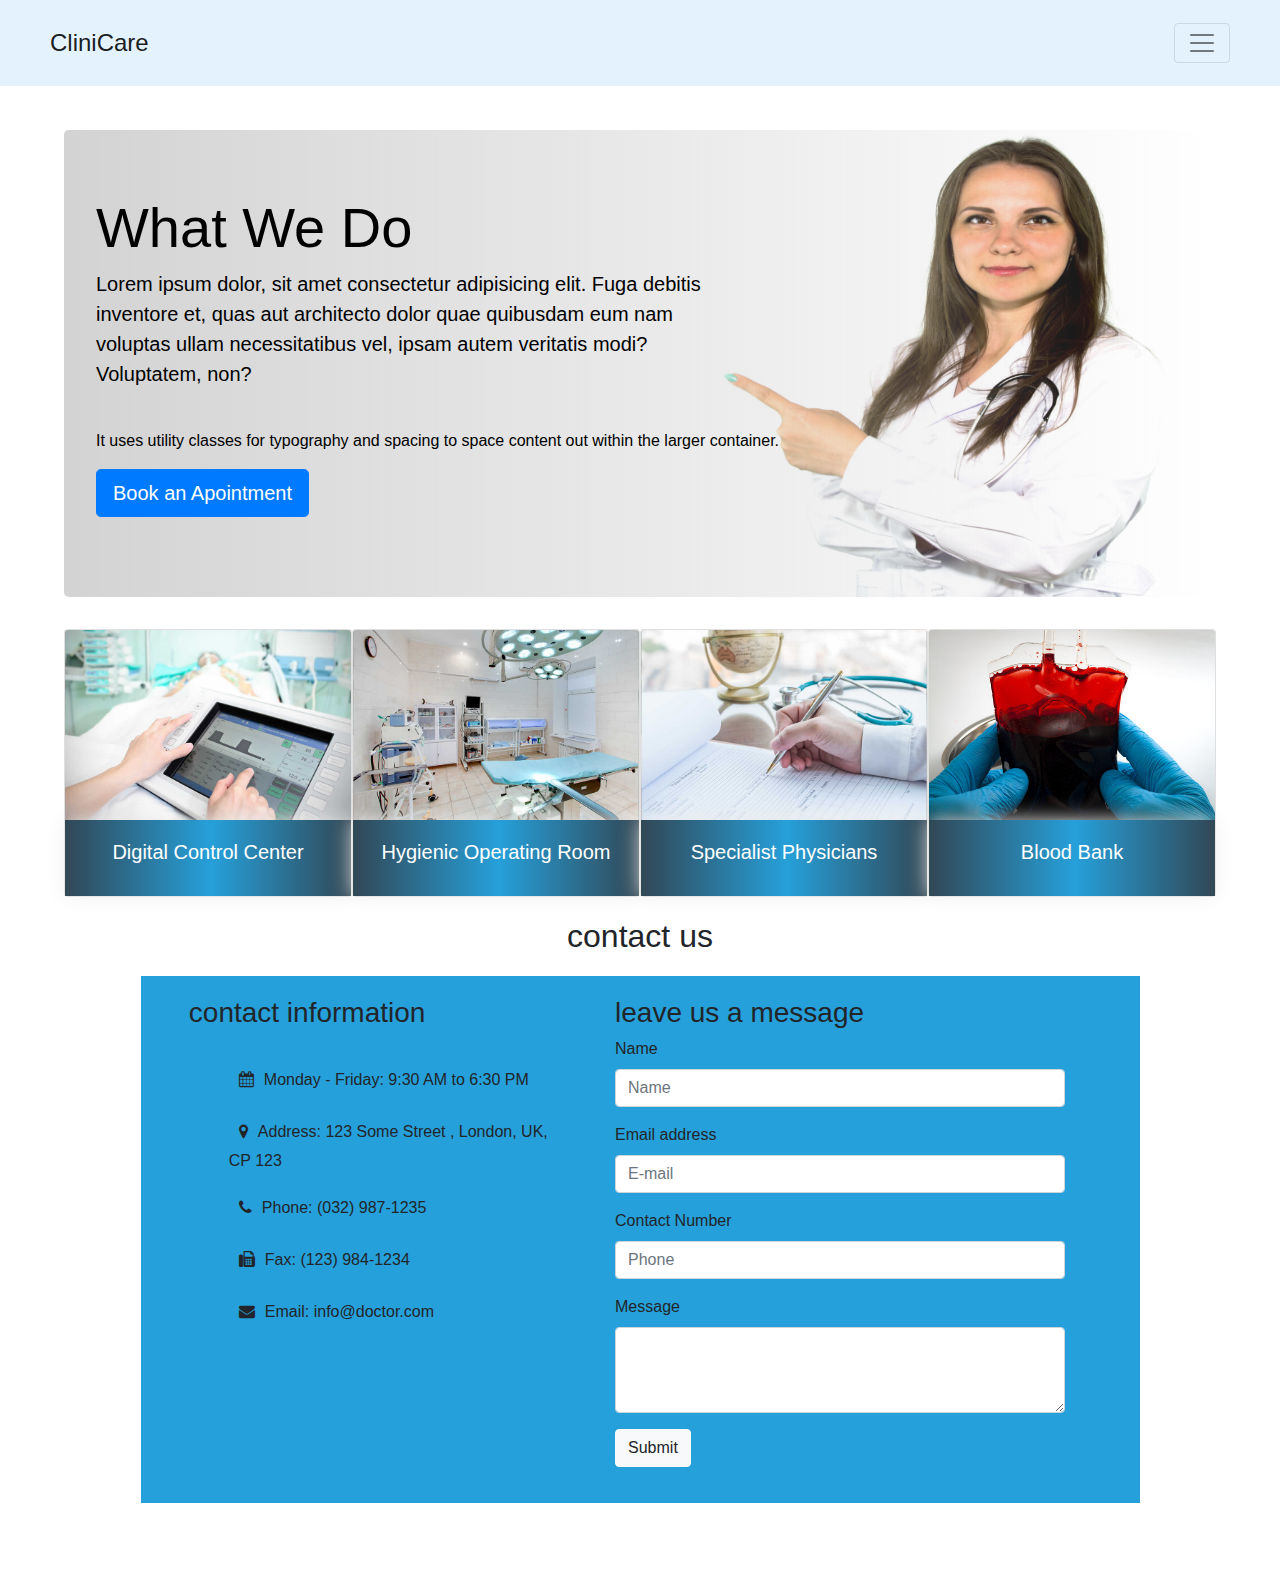
<file: index.html>
<html lang="en">

<head>
    <meta charset="UTF-8">
    <meta http-equiv="X-UA-Compatible" content="IE=edge">
    <meta name="viewport" content="width=device-width, initial-scale=1.0">
    <link rel="stylesheet" href="https://maxcdn.bootstrapcdn.com/bootstrap/4.0.0/css/bootstrap.min.css"
        integrity="sha384-Gn5384xqQ1aoWXA+058RXPxPg6fy4IWvTNh0E263XmFcJlSAwiGgFAW/dAiS6JXm" crossorigin="anonymous">
    <script src="https://code.jquery.com/jquery-3.2.1.slim.min.js"
        integrity="sha384-KJ3o2DKtIkvYIK3UENzmM7KCkRr/rE9/Qpg6aAZGJwFDMVNA/GpGFF93hXpG5KkN"
        crossorigin="anonymous"></script>
    <script src="https://cdnjs.cloudflare.com/ajax/libs/popper.js/1.12.9/umd/popper.min.js"
        integrity="sha384-ApNbgh9B+Y1QKtv3Rn7W3mgPxhU9K/ScQsAP7hUibX39j7fakFPskvXusvfa0b4Q"
        crossorigin="anonymous"></script>
    <script src="https://maxcdn.bootstrapcdn.com/bootstrap/4.0.0/js/bootstrap.min.js"
        integrity="sha384-JZR6Spejh4U02d8jOt6vLEHfe/JQGiRRSQQxSfFWpi1MquVdAyjUar5+76PVCmYl"
        crossorigin="anonymous"></script>
    <link rel="stylesheet" href="https://cdnjs.cloudflare.com/ajax/libs/font-awesome/4.7.0/css/font-awesome.min.css">
    <link rel="stylesheet" href="css/style.css">
</head>
<style>
    .cards {
        width: 100%;
        margin: auto;
        display: flex;
        justify-content: space-around;
    }

    @media only screen and (max-width: 700px) {
        .cards {
            flex-flow: column;
            width: 100vw;
            align-items: center;
        }

        .contact-caption {
            flex-flow: column;
            width: 100%;
            justify-content: space-around;
        }

        .card {
            margin-bottom: 20px;
        }
    }

    @media only screen and (max-width: 500px) {
        .jumbotron {
            background: linear-gradient(to right, lightgray, transparent);

        }
    }
</style>

<body>
    <nav class="navbar navbar-light" style="background-color: #e3f2fd; padding:20px 50px ;">
        <a class="navbar-brand" style="font-size: 1.5rem !important;" href="index.html">CliniCare</a>
        <button class="navbar-toggler" type="button" data-toggle="collapse" data-target="#navbarNav"
            aria-controls="navbarNav" aria-expanded="false" aria-label="Toggle navigation">
            <span class="navbar-toggler-icon"></span>
        </button>
        <div class="collapse navbar-collapse" id="navbarNav">
            <ul class="navbar-nav" style="font-size: 1.3rem !important;">
                <li class="nav-item">
                    <a class="nav-link active" href="index.html">Home</a>
                </li>
                <li class="nav-item">
                    <a class="nav-link" href="login.html">Login</a>
                </li>
            </ul>
        </div>
    </nav>
    <br />
    <div class="about">
        <div class="jumbotron">
            <h1 class="display-4">What We Do</h1>
            <p class="lead" id="sub-head">Lorem ipsum dolor, sit amet consectetur adipisicing elit. Fuga debitis
                inventore et, quas aut architecto dolor quae quibusdam eum nam voluptas ullam necessitatibus vel, ipsam
                autem veritatis modi? Voluptatem, non?</p><br />
            <p>It uses utility classes for typography and spacing to space content out within the larger container.</p>
            <p class="lead">
                <a class="btn btn-primary btn-lg" href="patient-login.html" role="button">Book an Apointment</a>
            </p>
        </div>
        <div class="cards">
            <div class="card" style="width: 18rem;">
                <img class="card-img-top" src="images/about-1.jpg" alt="Card image cap">
                <div class="card-body card-body-style">
                    <h5 class="card-title">Digital Control Center</h5>
                </div>
            </div>

            <div class="card" style="width: 18rem;">
                <img class="card-img-top" src="images/about-2.jpg" alt="Children Specialist">
                <div class="card-body card-body-style">
                    <h5 class="card-title">Hygienic Operating Room</h5>
                </div>
            </div>
            <div class="card" style="width: 18rem;">
                <img class="card-img-top" src="images/about-3.jpg" alt="Card image cap">
                <div class="card-body card-body-style">
                    <h5 class="card-title">Specialist Physicians</h5>
                </div>
            </div>
            <div class="card" style="width: 18rem;">
                <img class="card-img-top" src="images/about-4.jpg" alt="Card image cap">
                <div class="card-body card-body-style">
                    <h5 class="card-title">Blood Bank</h5>
                </div>
            </div>
        </div>
    </div>
    <section class="contact">
        <div class="container">
            <h2 style="text-align: center; margin:20px;">contact us</h2>
            <div class="contact-caption clearfix">
                <div class="col-md-5 contact-info text-left">
                    <h3>contact information</h3><br />
                    <div class="info-detail">
                        <ul>
                            <li><i class="fa fa-calendar"></i><span>Monday - Friday:</span> 9:30 AM to 6:30 PM</li>
                        </ul>
                        <ul>
                            <li><i class="fa fa-map-marker"></i><span>Address:</span> 123 Some Street , London, UK, CP
                                123</li>
                        </ul>
                        <ul>
                            <li><i class="fa fa-phone"></i><span>Phone:</span> (032) 987-1235</li>
                        </ul>
                        <ul>
                            <li><i class="fa fa-fax"></i><span>Fax:</span> (123) 984-1234</li>
                        </ul>
                        <ul>
                            <li><i class="fa fa-envelope"></i><span>Email:</span> info@doctor.com</li>
                        </ul>
                    </div>
                </div>
                <div class="col-md-6 col-md-offset-1 contact-form">
                    <h3>leave us a message</h3>

                    <form>
                        <div class="form-group">
                            <label for="name">Name</label>
                            <input type="text" class="form-control" id="name" placeholder="Name">
                        </div>
                        <div class="form-group">
                            <label for="mail-id">Email address</label>
                            <input type="email" class="form-control" id="mail-id" placeholder="E-mail">
                        </div>
                        <div class="form-group">
                            <label for="phone">Contact Number </label>
                            <input type="number" class="form-control" id="phone" placeholder="Phone">
                        </div>
                        <div class="form-group">
                            <label for="msg">Message</label>
                            <textarea class="form-control" id="msg" rows="3"></textarea>
                        </div>
                        <button type="submit" class="btn btn-light">Submit</button>
                    </form>
                </div>
            </div>
    </section>
    <br /><br /><br />
</body>

</html>
</file>
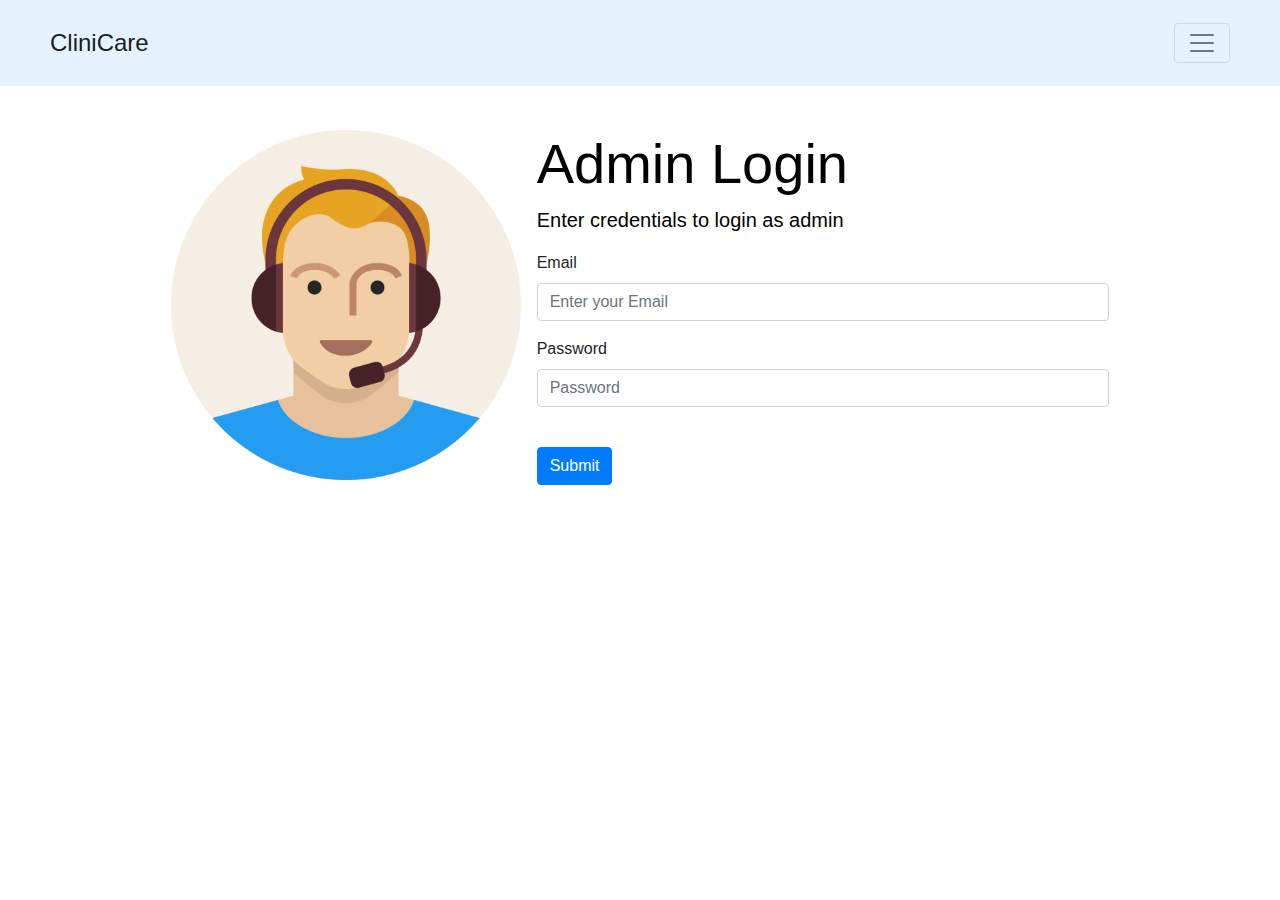
<file: admin-login.html>
<html lang="en">

<head>
    <meta charset="UTF-8">
    <meta http-equiv="X-UA-Compatible" content="IE=edge">
    <meta name="viewport" content="width=device-width, initial-scale=1.0">
    <link rel="stylesheet" href="https://maxcdn.bootstrapcdn.com/bootstrap/4.0.0/css/bootstrap.min.css"
        integrity="sha384-Gn5384xqQ1aoWXA+058RXPxPg6fy4IWvTNh0E263XmFcJlSAwiGgFAW/dAiS6JXm" crossorigin="anonymous">
    <script src="https://code.jquery.com/jquery-3.2.1.slim.min.js"
        integrity="sha384-KJ3o2DKtIkvYIK3UENzmM7KCkRr/rE9/Qpg6aAZGJwFDMVNA/GpGFF93hXpG5KkN"
        crossorigin="anonymous"></script>
    <script src="https://cdnjs.cloudflare.com/ajax/libs/popper.js/1.12.9/umd/popper.min.js"
        integrity="sha384-ApNbgh9B+Y1QKtv3Rn7W3mgPxhU9K/ScQsAP7hUibX39j7fakFPskvXusvfa0b4Q"
        crossorigin="anonymous"></script>
    <script src="https://maxcdn.bootstrapcdn.com/bootstrap/4.0.0/js/bootstrap.min.js"
        integrity="sha384-JZR6Spejh4U02d8jOt6vLEHfe/JQGiRRSQQxSfFWpi1MquVdAyjUar5+76PVCmYl"
        crossorigin="anonymous"></script>
    <link rel="stylesheet" href="https://cdnjs.cloudflare.com/ajax/libs/font-awesome/4.7.0/css/font-awesome.min.css">
    <link rel="stylesheet" href="css/style.css">
</head>
<style>
    @media only screen and (max-width: 600px) {
        .admin-form-container {
            flex-flow: column;
            align-items: center;
        }

        #admin-img>img {
            width: 250px;
        }

        .display-4 {
            font-size: 50px;
            margin-top: 20px;
        }

        .admin-form-jumbotron {
            width: 100%;
        }

    }
</style>

<body>
    <nav class="navbar navbar-light" style="background-color: #e3f2fd; padding:20px 50px ;">
        <a class="navbar-brand" style="font-size: 1.5rem !important;" href="index.html">CliniCare</a>
        <button class="navbar-toggler" type="button" data-toggle="collapse" data-target="#navbarNav"
            aria-controls="navbarNav" aria-expanded="false" aria-label="Toggle navigation">
            <span class="navbar-toggler-icon"></span>
        </button>
        <div class="collapse navbar-collapse" id="navbarNav">
            <ul class="navbar-nav" style="font-size: 1.3rem !important;">
                <li class="nav-item">
                    <a class="nav-link" href="index.html">Home</a>
                </li>
                <li class="nav-item">
                    <a class="nav-link active" href="login.html">Login</a>
                </li>
            </ul>
        </div>
    </nav>
    <br>
    <div class="jumbotron jumbotron-fluid admin-form-jumbotron">
        <div class="container admin-form-container">
            <div id="admin-img">
                <img src="images/adminpropic.png" alt="admin image">
            </div>
            <div id="form-data">
                <h1 class="display-4">Admin Login</h1>
                <p class="lead">Enter credentials to login as admin</p>
                <form>
                    <div class="form-group">
                        <label for="email">Email</label>
                        <input type="email" class="form-control" id="email" aria-describedby="emailHelp"
                            placeholder="Enter your Email">
                    </div>
                    <div class="form-group">
                        <label for="pass">Password</label>
                        <input type="password" class="form-control" id="pass" placeholder="Password">
                    </div><br />
                    <button type="submit" class="btn btn-primary">Submit</button>
                </form>
            </div>
        </div>
    </div>
</body>

</html>
</file>
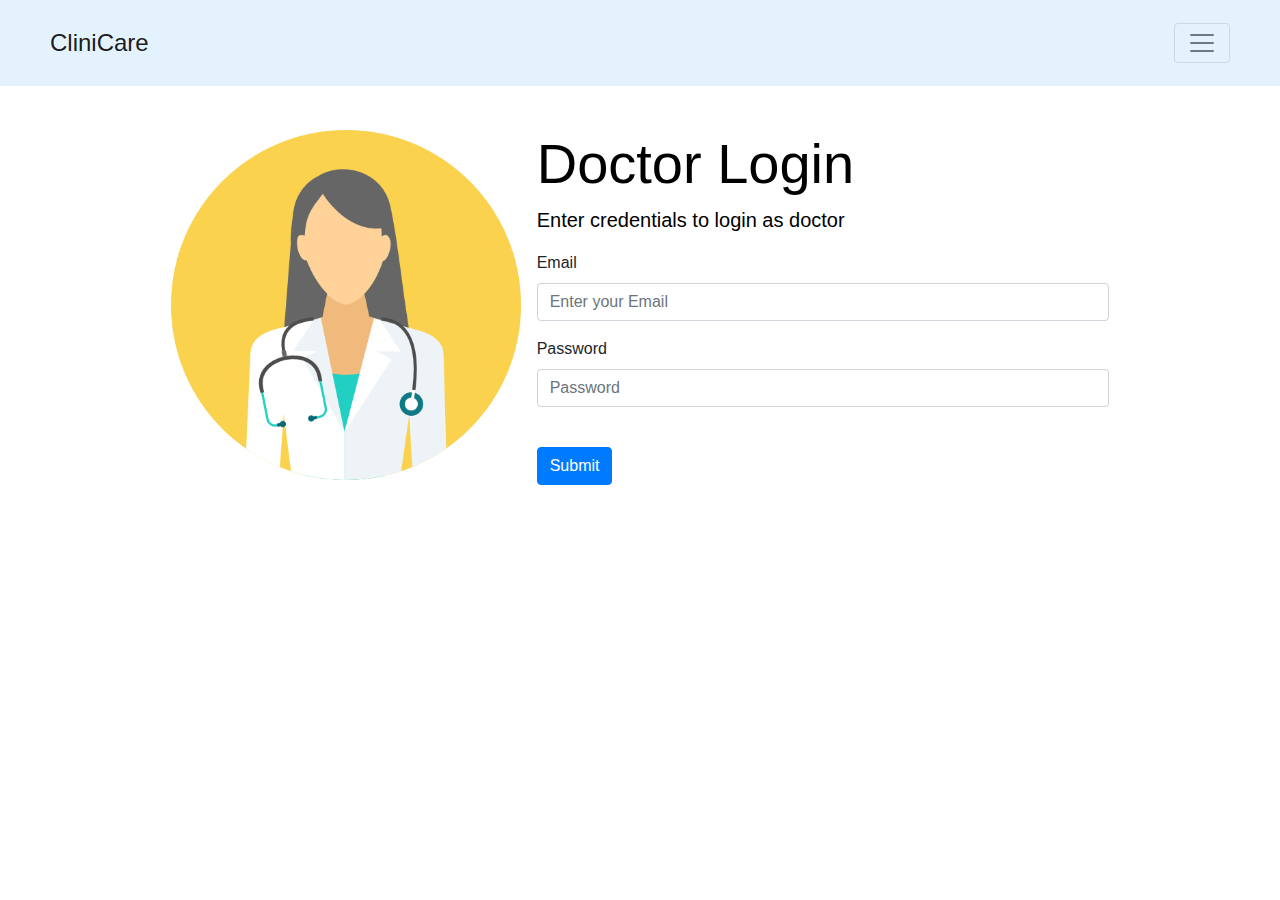
<file: doctor-login.html>
<html lang="en">

<head>
    <meta charset="UTF-8">
    <meta http-equiv="X-UA-Compatible" content="IE=edge">
    <meta name="viewport" content="width=device-width, initial-scale=1.0">
    <link rel="stylesheet" href="https://maxcdn.bootstrapcdn.com/bootstrap/4.0.0/css/bootstrap.min.css"
        integrity="sha384-Gn5384xqQ1aoWXA+058RXPxPg6fy4IWvTNh0E263XmFcJlSAwiGgFAW/dAiS6JXm" crossorigin="anonymous">
    <script src="https://code.jquery.com/jquery-3.2.1.slim.min.js"
        integrity="sha384-KJ3o2DKtIkvYIK3UENzmM7KCkRr/rE9/Qpg6aAZGJwFDMVNA/GpGFF93hXpG5KkN"
        crossorigin="anonymous"></script>
    <script src="https://cdnjs.cloudflare.com/ajax/libs/popper.js/1.12.9/umd/popper.min.js"
        integrity="sha384-ApNbgh9B+Y1QKtv3Rn7W3mgPxhU9K/ScQsAP7hUibX39j7fakFPskvXusvfa0b4Q"
        crossorigin="anonymous"></script>
    <script src="https://maxcdn.bootstrapcdn.com/bootstrap/4.0.0/js/bootstrap.min.js"
        integrity="sha384-JZR6Spejh4U02d8jOt6vLEHfe/JQGiRRSQQxSfFWpi1MquVdAyjUar5+76PVCmYl"
        crossorigin="anonymous"></script>
    <link rel="stylesheet" href="https://cdnjs.cloudflare.com/ajax/libs/font-awesome/4.7.0/css/font-awesome.min.css">
    <link rel="stylesheet" href="css/style.css">
</head>
<style>
    @media only screen and (max-width: 600px) {
        .admin-form-container {
            flex-flow: column;
            align-items: center;
        }

        #admin-img>img {
            width: 250px;
        }

        .display-4 {
            font-size: 50px;
            margin-top: 20px;
        }

        .admin-form-jumbotron {
            width: 100%;
        }

    }
</style>

<body>
    <nav class="navbar navbar-light" style="background-color: #e3f2fd; padding:20px 50px ;">
        <a class="navbar-brand" style="font-size: 1.5rem !important;" href="index.html">CliniCare</a>
        <button class="navbar-toggler" type="button" data-toggle="collapse" data-target="#navbarNav"
            aria-controls="navbarNav" aria-expanded="false" aria-label="Toggle navigation">
            <span class="navbar-toggler-icon"></span>
        </button>
        <div class="collapse navbar-collapse" id="navbarNav">
            <ul class="navbar-nav" style="font-size: 1.3rem !important;">
                <li class="nav-item">
                    <a class="nav-link" href="index.html">Home</a>
                </li>
                <li class="nav-item">
                    <a class="nav-link active" href="login.html">Login</a>
                </li>
            </ul>
        </div>
    </nav>
    <br>
    <div class="jumbotron jumbotron-fluid admin-form-jumbotron">
        <div class="container admin-form-container">
            <div id="admin-img">
                <img src="images/doctor-login.png" alt="doctor png" />
            </div>
            <div id="form-data">
                <h1 class="display-4">Doctor Login</h1>
                <p class="lead">Enter credentials to login as doctor</p>
                <form>
                    <div class="form-group">
                        <label for="email">Email</label>
                        <input type="email" class="form-control" id="email" aria-describedby="emailHelp"
                            placeholder="Enter your Email">
                    </div>
                    <div class="form-group">
                        <label for="pass">Password</label>
                        <input type="password" class="form-control" id="pass" placeholder="Password">
                    </div><br />
                    <button type="submit" class="btn btn-primary">Submit</button>
                </form>
            </div>
        </div>
    </div>
</body>

</html>
</file>
<file: css/style.css>
.about {
  width: 90%;
  margin: 20px auto;
}
.jumbotron {
  background: linear-gradient(to right, lightgray, transparent),
    url("../images/about-bg5.jpg") no-repeat center center;
  -webkit-background-size: 100% 100%;
  -moz-background-size: 100% 100%;
  -o-background-size: 100% 100%;
  background-size: 100% 100%;
}

h1,
p {
  color: black;
}

#sub-head {
  width: 60%;
}

.card-title {
  text-align: center;
}

.card-body-style {
    background-image: linear-gradient(
      to right,
      #314755 0%,
      #26a0da 51%,
      #314755 100%
    );
  transition: 0.5s;
  color: white;
  box-shadow: 0 0 20px #eee;
}

.contact-caption{
    display: flex;
    width: 90%;
    margin: auto;
    padding: 20px;
    background-color: #26a0da;
    justify-content: space-around;
}
.info-detail > ul {
    list-style-type: none;
}

.fa{
    margin: 10px;
}

.admin-form-jumbotron{
  width: 80%;
  margin: auto;
  padding: 20px;
  background: none;
}

.admin-form-container{
  display: flex;
  background: none;
  justify-content: space-around;
}

#form-data{
  width: 60%;
}

#admin-img>img{
  width: 350px;
}
</file>
